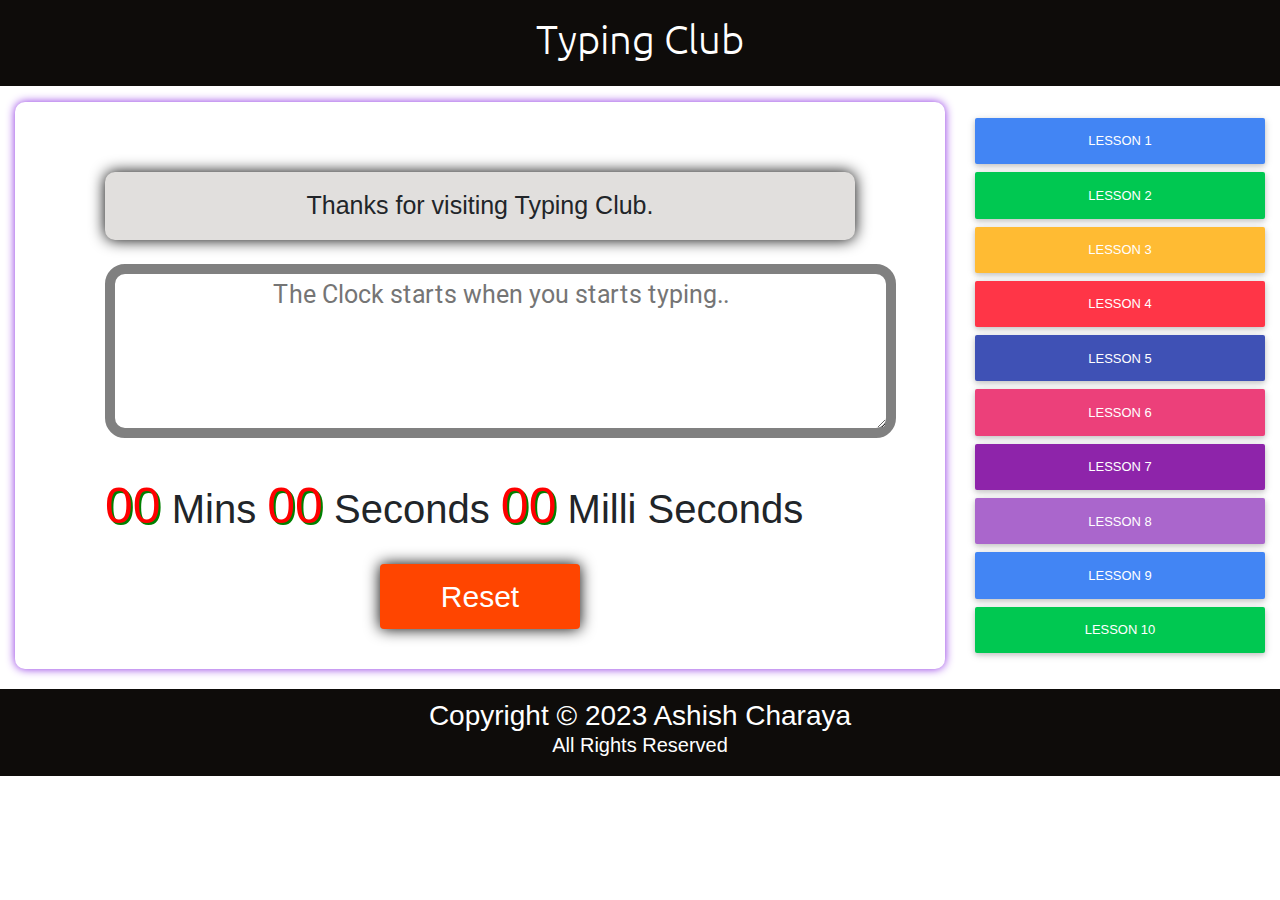
<file: JavaScript_Complete_Files/14_JS_TypingTester_App/index.html>
<!DOCTYPE html>
<html lang="en">
<head>
    <meta charset="UTF-8">
    <title>Mini Project</title>
    <link href="https://fonts.googleapis.com/css?family=Poppins|Ubuntu" rel="stylesheet">
    <link rel="stylesheet" href="../bootstrap/css/bootstrap.css">
    <link rel="stylesheet" href="../bootstrap/css/mdb.css">
    <link rel="stylesheet" href="14_styles.css">
</head>
<body>

<audio id="clap-sound">
    <source src="sounds/clap.wav" type="audio/wav">
</audio>

<audio id="congrats-sound">
    <source src="sounds/congrats.wav" type="audio/wav">
</audio>

<!-- MAIN HEADER -->
<header class="main-header">
    <h1>Typing Club</h1>
</header>

<div class="container-fluid">
    <div class="row">
            <div class="col-md-9 mt-3">
            <div class="card t-card">
                <div class="card-body">
                    <section class="side-1-section">
                        <section class="text-section">
                            <div class="text-section-div">
                                <p id="original-text">Thanks for visiting Typing Club.</p>
                            </div>
                        </section>

                        <br>
                        <section class="text-area-section">
                            <div class="text-area-div">
                                <!-- Disable Paste Option -->
                                <textarea onpaste="return false" id="text-area" rows="4" cols="53" placeholder="The Clock starts when you starts typing.."></textarea>
                            </div>
                        </section>

                        <br>
                        <section class="result-section">
                            <div class="result-section-div">
                        <span class="timer">
                            <span id="minutes">00</span> Mins
                            <span id="seconds">00</span> Seconds
                            <span id="m-seconds">00</span> Milli Seconds
                        </span>
                                <div>
                                    <button type="button" id="reset">Reset</button>
                                </div>
                            </div>
                        </section>

                        <!-- Congratulations Section -->
                        <section class="cong-section">
                            <div class="cong-section-div">
                                <p>Congratulations !!</p>
                            </div>
                        </section>
                    </section>
                </div>
            </div>
        </div>
        <div class="col-md-3 mt-4">
            <section class="side-2-section">
                <button class="btn btn-primary btn-block mt-2" onclick="changeText(0)">Lesson 1</button>
                <button class="btn btn-success btn-block mt-2" onclick="changeText(1)">Lesson 2</button>
                <button class="btn btn-warning btn-block mt-2" onclick="changeText(2)">Lesson 3</button>
                <button class="btn btn-danger btn-block mt-2" onclick="changeText(3)">Lesson 4</button>
                <button class="btn btn-indigo btn-block mt-2" onclick="changeText(4)">Lesson 5</button>
                <button class="btn btn-pink btn-block mt-2" onclick="changeText(5)">Lesson 6</button>
                <button class="btn btn-purple btn-block mt-2" onclick="changeText(6)">Lesson 7</button>
                <button class="btn btn-secondary btn-block mt-2" onclick="changeText(7)">Lesson 8</button>
                <button class="btn btn-primary btn-block mt-2" onclick="changeText(8)">Lesson 9</button>
                <button class="btn btn-success btn-block mt-2" onclick="changeText(9)">Lesson 10</button>
            </section>
        </div>
    </div>
</div>


<footer>
    <h3>Copyright &copy; 2023 Ashish Charaya</h3>
    <p>All Rights Reserved</p>
   
</footer>

<script src="14_script.js"></script>
</body>
</html>
</file>
<file: JavaScript_Complete_Files/14_JS_TypingTester_App/14_styles.css>
body{
    font-family: 'Arial Unicode MS', sans-serif;
    margin: 0;
}

.main-header{
    font-family: 'Ubuntu', sans-serif;
    background-color:#0E0C0A;
    color: white;
    text-align: center;
    padding: 15px;
    font-size: 20px;
}

.text-section{
    margin: 50px auto auto auto; /* place center */
    max-width: 750px;
    background-color: #E1DFDD;
    padding: 15px;
    text-align: center;
    font-size: 25px;
    border-radius: 10px;
    box-shadow:  0 0 15px black;
}
.text-section p{
    margin: 0;
}

.text-area-section{
    text-align: center;
}
.text-area-div{
    margin: auto; /* place center */
    max-width: 750px;
}

#text-area{
    border: 10px solid gray;
    border-radius: 20px;
    font-size: 25px;
    font-family: 'Roboto', sans-serif;
    text-align: center;
}

#text-area:focus{
    outline: none;
}

.result-section {
    margin-bottom: 20px;
}

.result-section-div{
    margin: 0 auto; /* place center */
    max-width: 750px;
}

.result-section-div span{
    font-size: 40px;
}

.result-section-div button{
    display: block;
    margin: 20px auto;
    background-color: orangered;
    color: white;
    padding: 10px 20px;
    text-decoration: none;
    border: none;
    text-align: center;
    font-size: 30px;
    cursor: pointer;
    border-radius: 4px;
    width: 200px;
    box-shadow:  0 0 15px black;
}

.result-section-div button:hover{
    background-color: red;
}

.timer{
    font-family: "Old English Text MT",sans-serif;
}
#minutes,#seconds,#m-seconds{
    font-size: 50px;
    font-family: "Arial Unicode MS",sans-serif;
    text-shadow: 2px 2px green;
}

.cong-section{
    margin: auto; /* place center */
    max-width: 750px;
    background-color: limegreen;
    color: white;
    padding: 10px;
    text-align: center;
    font-size: 35px;
    border-radius: 50px;
    box-shadow: 0 0 10px black;
    display: none; /* --------- to hide this ---- */
}

.cong-section-div p{
    margin: 0;
}

.cong-section-div{
    margin: 0 auto; /* place center */
    max-width: 750px;
}

footer{
    background-color: #0E0C0A;
    color: white;
    text-align: center;
    padding: 10px;
    font-size: 20px;
    line-height: 10px;
    margin-top: 20px; /* Add margin to create space above footer */

}


footer small{
    color: orangered;
}

#minutes , #seconds , #m-seconds{
    color: red;
}

.t-card{
    border-radius: 10px;
    box-shadow: 0 0 10px blueviolet !important;
}
</file>
